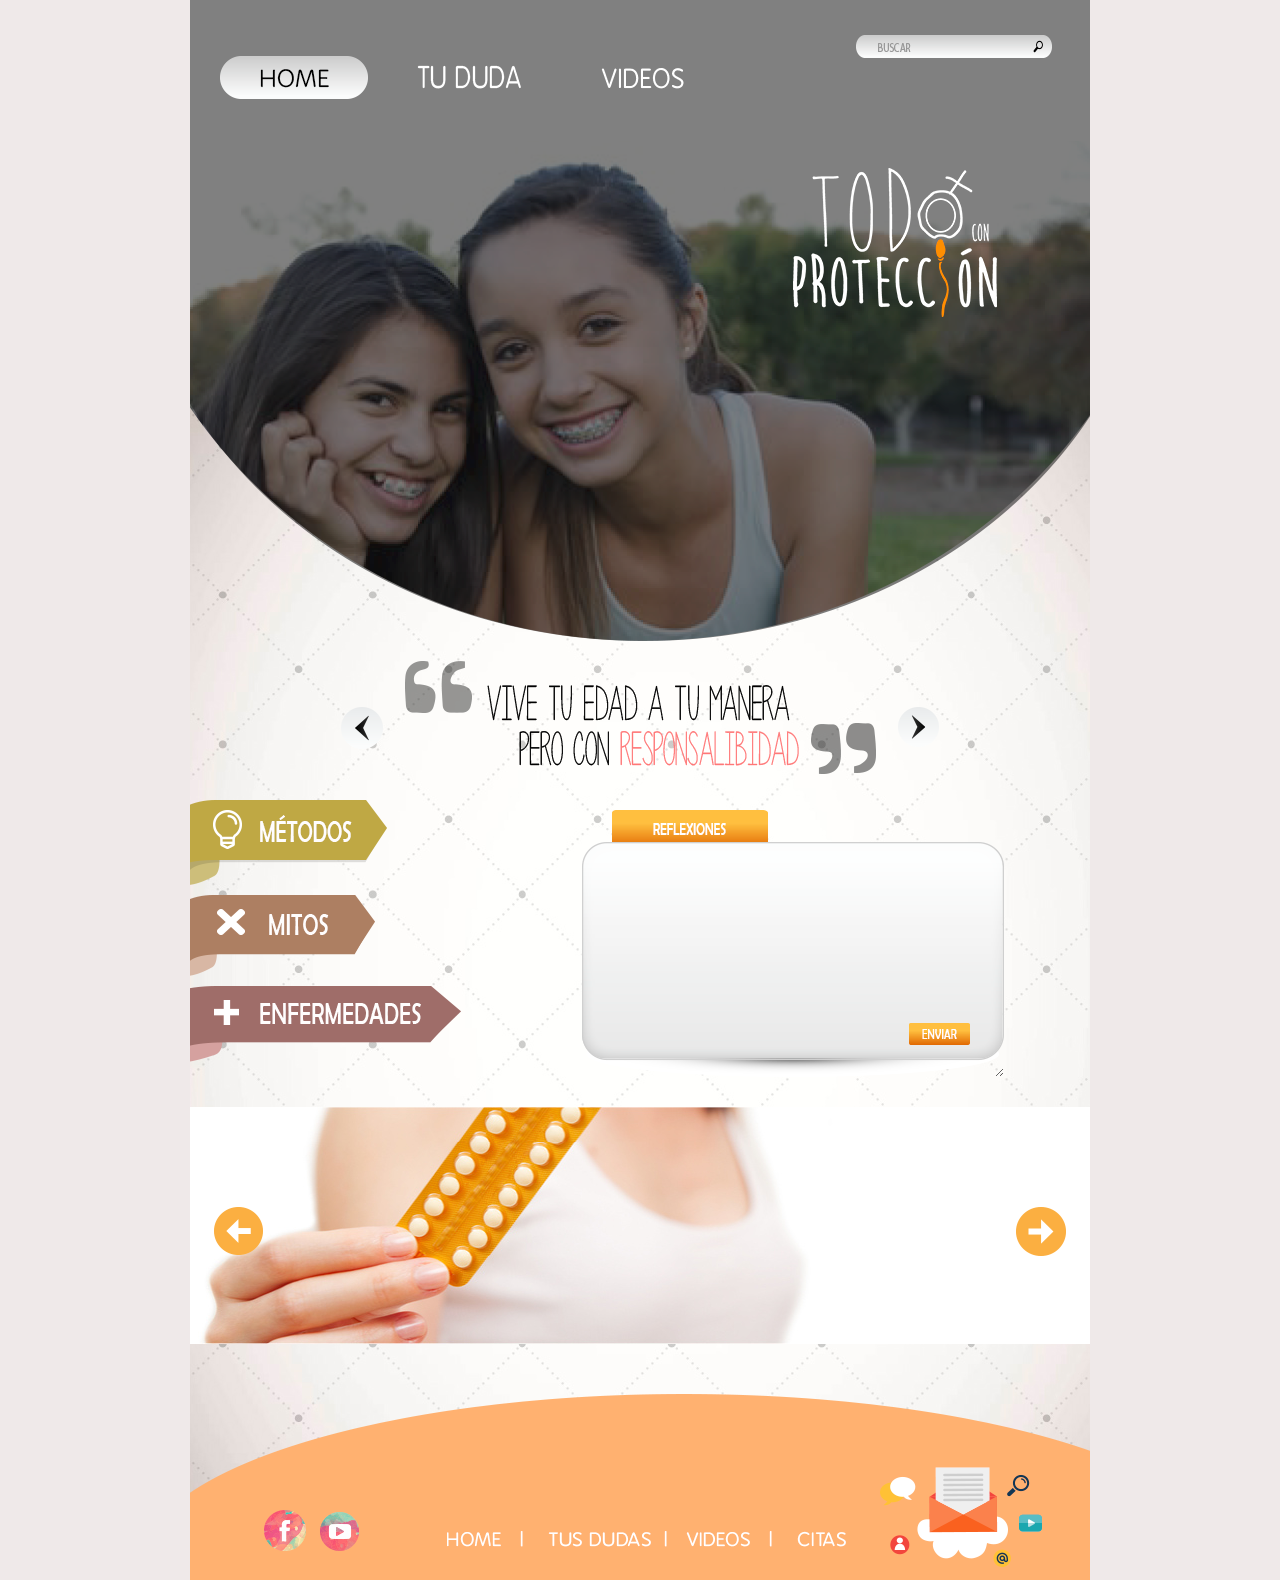
<file: index.html>
<!DOCTYPE html PUBLIC "-//W3C//DTD XHTML 1.0 Transitional//EN" "http://www.w3.org/TR/xhtml1/DTD/xhtml1-transitional.dtd">
<html xmlns="http://www.w3.org/1999/xhtml">
<head>
    <meta http-equiv="Content-Type" content="text/html; charset=utf-8"/>
    <title>Todo con Protección</title>
    <link rel="stylesheet" href="css/style.css">
    <!--<link rel="stylesheet" href="css/flexslider.css">-->
</head>

<body>
<div class="wrapper">
    <div class="header">
        <div class="nav">
            <a href="index.html" class="btnHome on"></a>
            <a href="duda.html" class="btnDuda"></a>
            <a href="videos.html" class="btnVideos"></a>
        </div>
    </div>
    <div class="contFrases">
        <div class="flexslider">
            <ul class="slides">
                <li><img src="images/frase0.png"/></li>
                <li><img src="images/frase1.png"/></li>
                <li><img src="images/frase2.png"/></li>
                <li><img src="images/frase3.png"/></li>
            </ul>
        </div>

    </div>
    <div class="contDataMenu">
      <div class="menuIzq">
          <a href="metodos.html" class="btnMetodos"></a>
          <a href="mitos.html" class="btnMitos"></a>
          <a href="enfermedades.html" class="btnEnfermedades"></a>
      </div>
      <div class="contMensaje">
          <div class="txtReflexion"></div>
          <textarea name="" id="" class="textarea"></textarea>
          <div class="btnEnviar"></div>
      </div>
    </div>
    <div class="contSlideFoot">
        <div class="flexslider2">
            <ul class="slides">
                <li><img src="images/slide1.jpg"/></li>
                <li><img src="images/slide2.jpg"/></li>
                <li><img src="images/slide3.jpg"/></li>
                <li><img src="images/slide4.jpg"/></li>
            </ul>
        </div>

    </div>
    <div class="footer">
        <img src="images/footer.png" alt=""/>
    </div>
    <div class="clearFix"></div>
</div>
<script src="js/jquery.min.js"></script>
<script src="js/jquery.flexslider.js"></script>
<script src="js/init.js"></script>
</body>
</html>
</file>
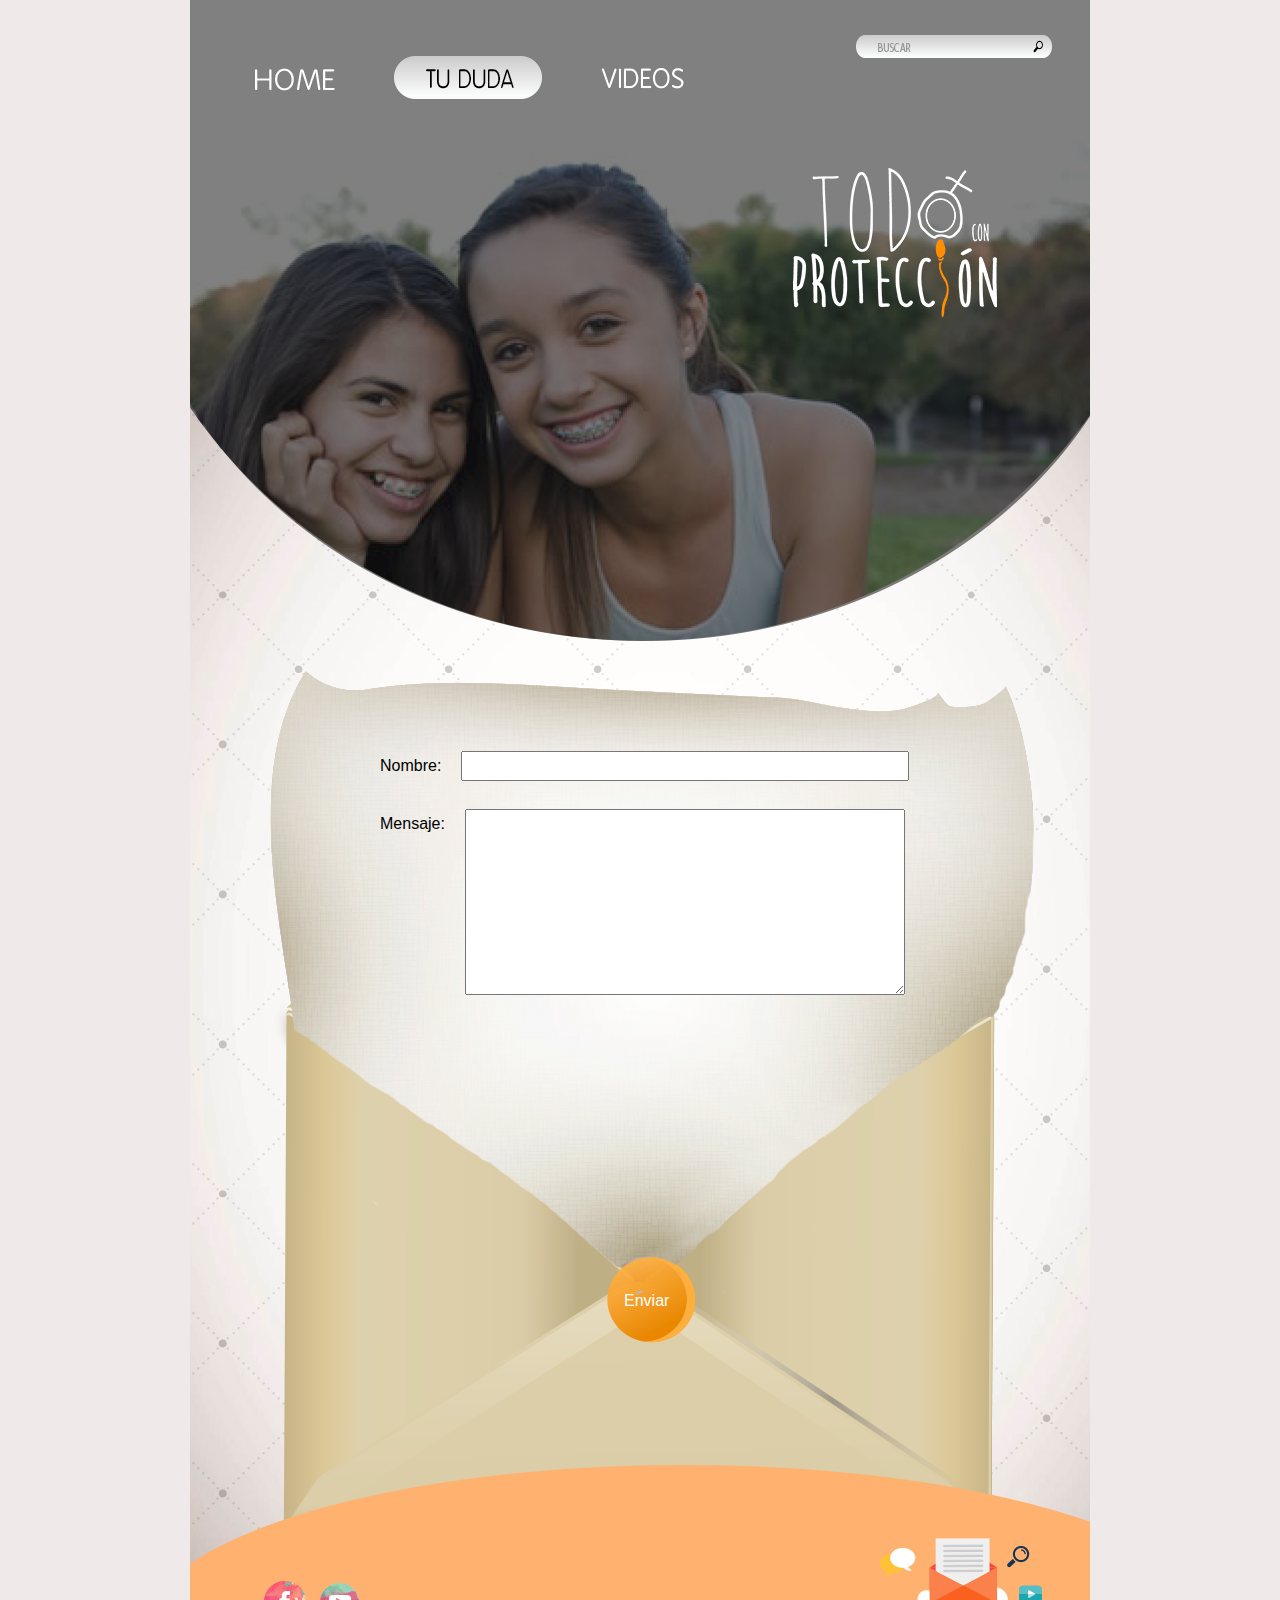
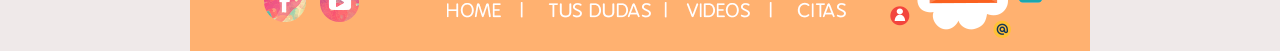
<file: duda.html>
<!DOCTYPE html PUBLIC "-//W3C//DTD XHTML 1.0 Transitional//EN" "http://www.w3.org/TR/xhtml1/DTD/xhtml1-transitional.dtd">
<html xmlns="http://www.w3.org/1999/xhtml">
<head>
    <meta http-equiv="Content-Type" content="text/html; charset=utf-8"/>
    <title>Todo con Protección</title>
    <link rel="stylesheet" href="css/style.css">
    <!--<link rel="stylesheet" href="css/flexslider.css">-->
</head>

<body>
<div class="wrapper">
    <div class="header">
        <div class="nav">
            <a href="index.html" class="btnHome"></a>
            <a href="duda.html" class="btnDuda on"></a>
            <a href="videos.html" class="btnVideos"></a>
        </div>
    </div>
    <div class="contForm">
         <div class="row">
             <div class="txt">Nombre:</div>
             <input type="text"/>
         </div>
        <div class="row">
            <div class="txt">Mensaje:</div>
            <textarea class="areaDuda"></textarea>
        </div>
        <div class="btnEnviar2">Enviar</div>
    </div>

    <div class="footer">
        <img src="images/footer.png" alt=""/>
    </div>
    <div class="clearFix"></div>
</div>
<script src="js/jquery.min.js"></script>
<script src="js/jquery.flexslider.js"></script>
<script src="js/init.js"></script>
</body>
</html>
</file>
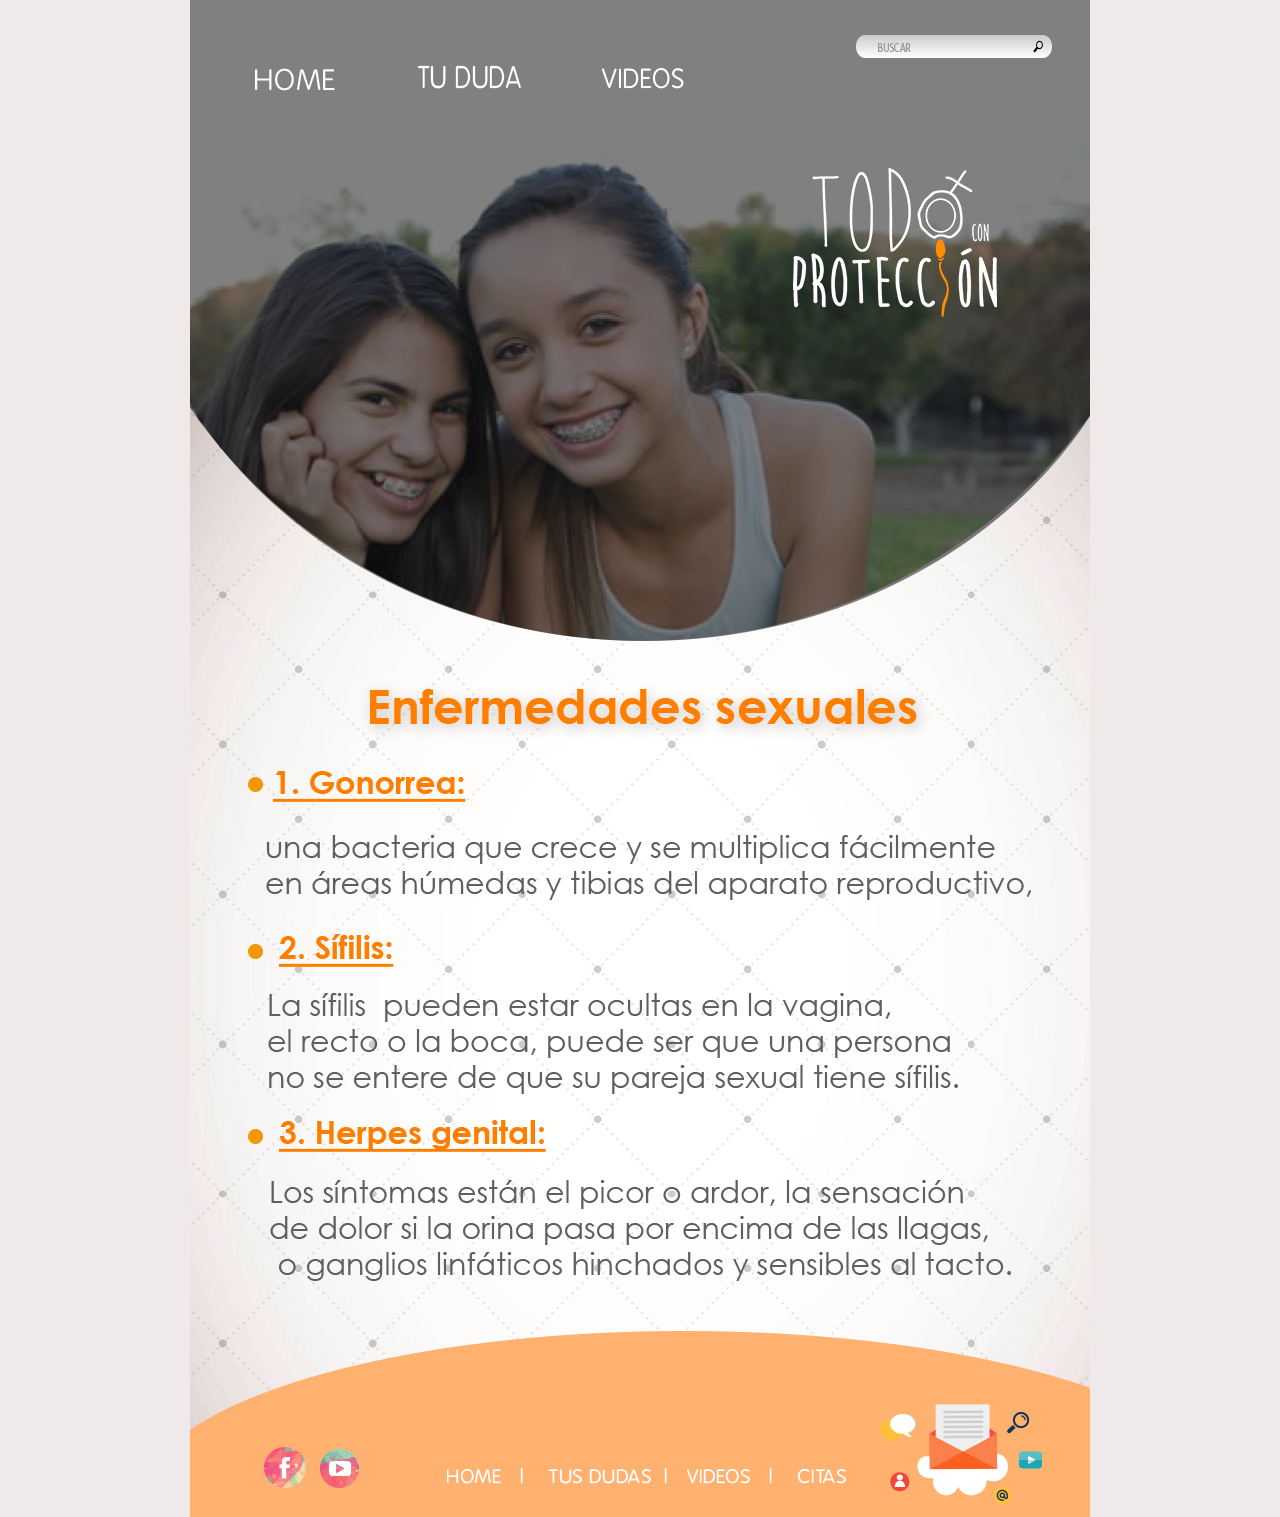
<file: enfermedades.html>
<!DOCTYPE html PUBLIC "-//W3C//DTD XHTML 1.0 Transitional//EN" "http://www.w3.org/TR/xhtml1/DTD/xhtml1-transitional.dtd">
<html xmlns="http://www.w3.org/1999/xhtml">
<head>
    <meta http-equiv="Content-Type" content="text/html; charset=utf-8"/>
    <title>Todo con Protección</title>
    <link rel="stylesheet" href="css/style.css">
    <!--<link rel="stylesheet" href="css/flexslider.css">-->
</head>

<body>
<div class="wrapper">
    <div class="header">
        <div class="nav">
            <a href="index.html" class="btnHome"></a>
            <a href="duda.html" class="btnDuda"></a>
            <a href="videos.html" class="btnVideos"></a>
        </div>
    </div>

    <div class="contImg">
        <img src="images/enfermedades.png" alt=""/>

    </div>

    <div class="footer">
        <img src="images/footer.png" alt=""/>
    </div>
    <div class="clearFix"></div>
</div>
<script src="js/jquery.min.js"></script>
<script src="js/jquery.flexslider.js"></script>
<script src="js/init.js"></script>
</body>
</html>
</file>
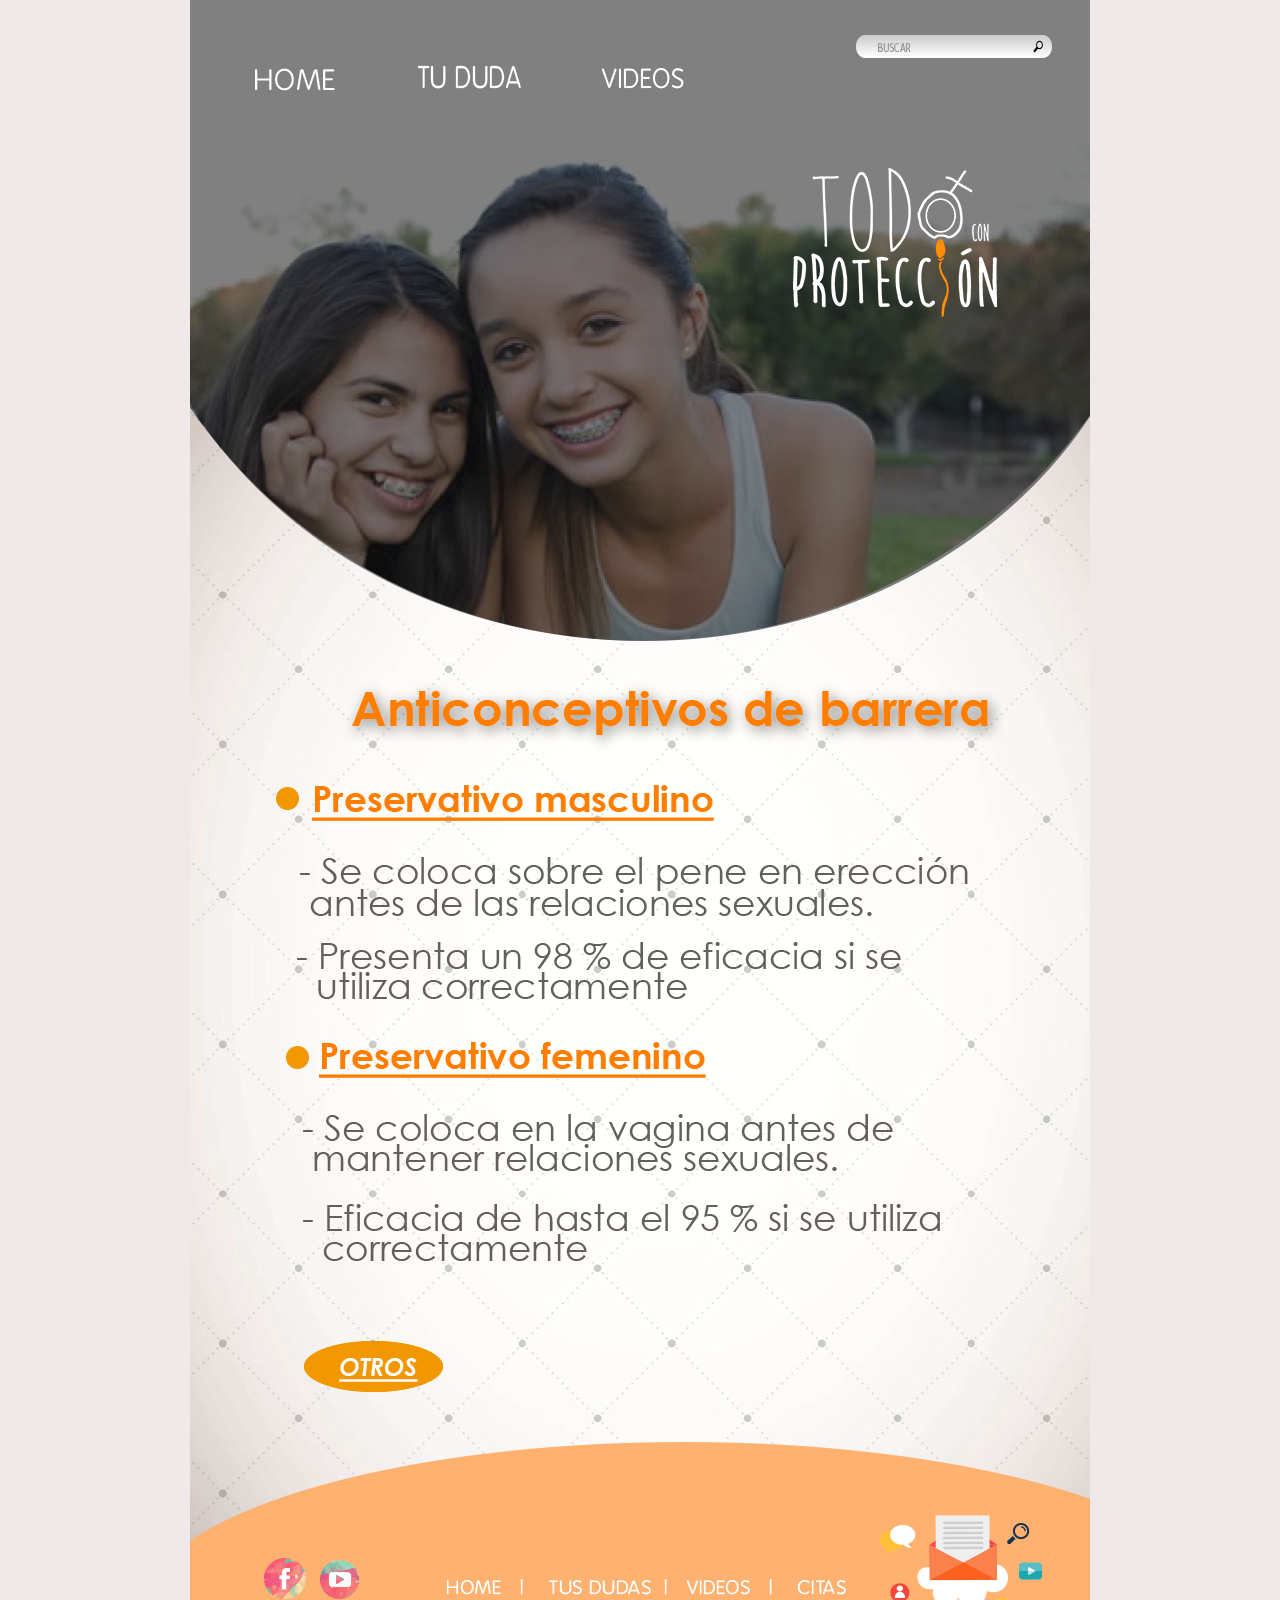
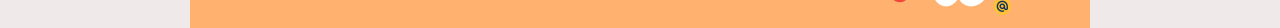
<file: metodos.html>
<!DOCTYPE html PUBLIC "-//W3C//DTD XHTML 1.0 Transitional//EN" "http://www.w3.org/TR/xhtml1/DTD/xhtml1-transitional.dtd">
<html xmlns="http://www.w3.org/1999/xhtml">
<head>
    <meta http-equiv="Content-Type" content="text/html; charset=utf-8"/>
    <title>Todo con Protección</title>
    <link rel="stylesheet" href="css/style.css">
    <!--<link rel="stylesheet" href="css/flexslider.css">-->
</head>

<body>
<div class="wrapper">
    <div class="header">
        <div class="nav">
            <a href="index.html" class="btnHome"></a>
            <a href="duda.html" class="btnDuda"></a>
            <a href="videos.html" class="btnVideos"></a>
        </div>
    </div>

    <div class="contImg">
        <img src="images/imgMetodos1.png" alt=""/>
        <a href="metodos2.html" class="btnOtros"></a>
    </div>

    <div class="footer">
        <img src="images/footer.png" alt=""/>
    </div>
    <div class="clearFix"></div>
</div>
<script src="js/jquery.min.js"></script>
<script src="js/jquery.flexslider.js"></script>
<script src="js/init.js"></script>
</body>
</html>
</file>
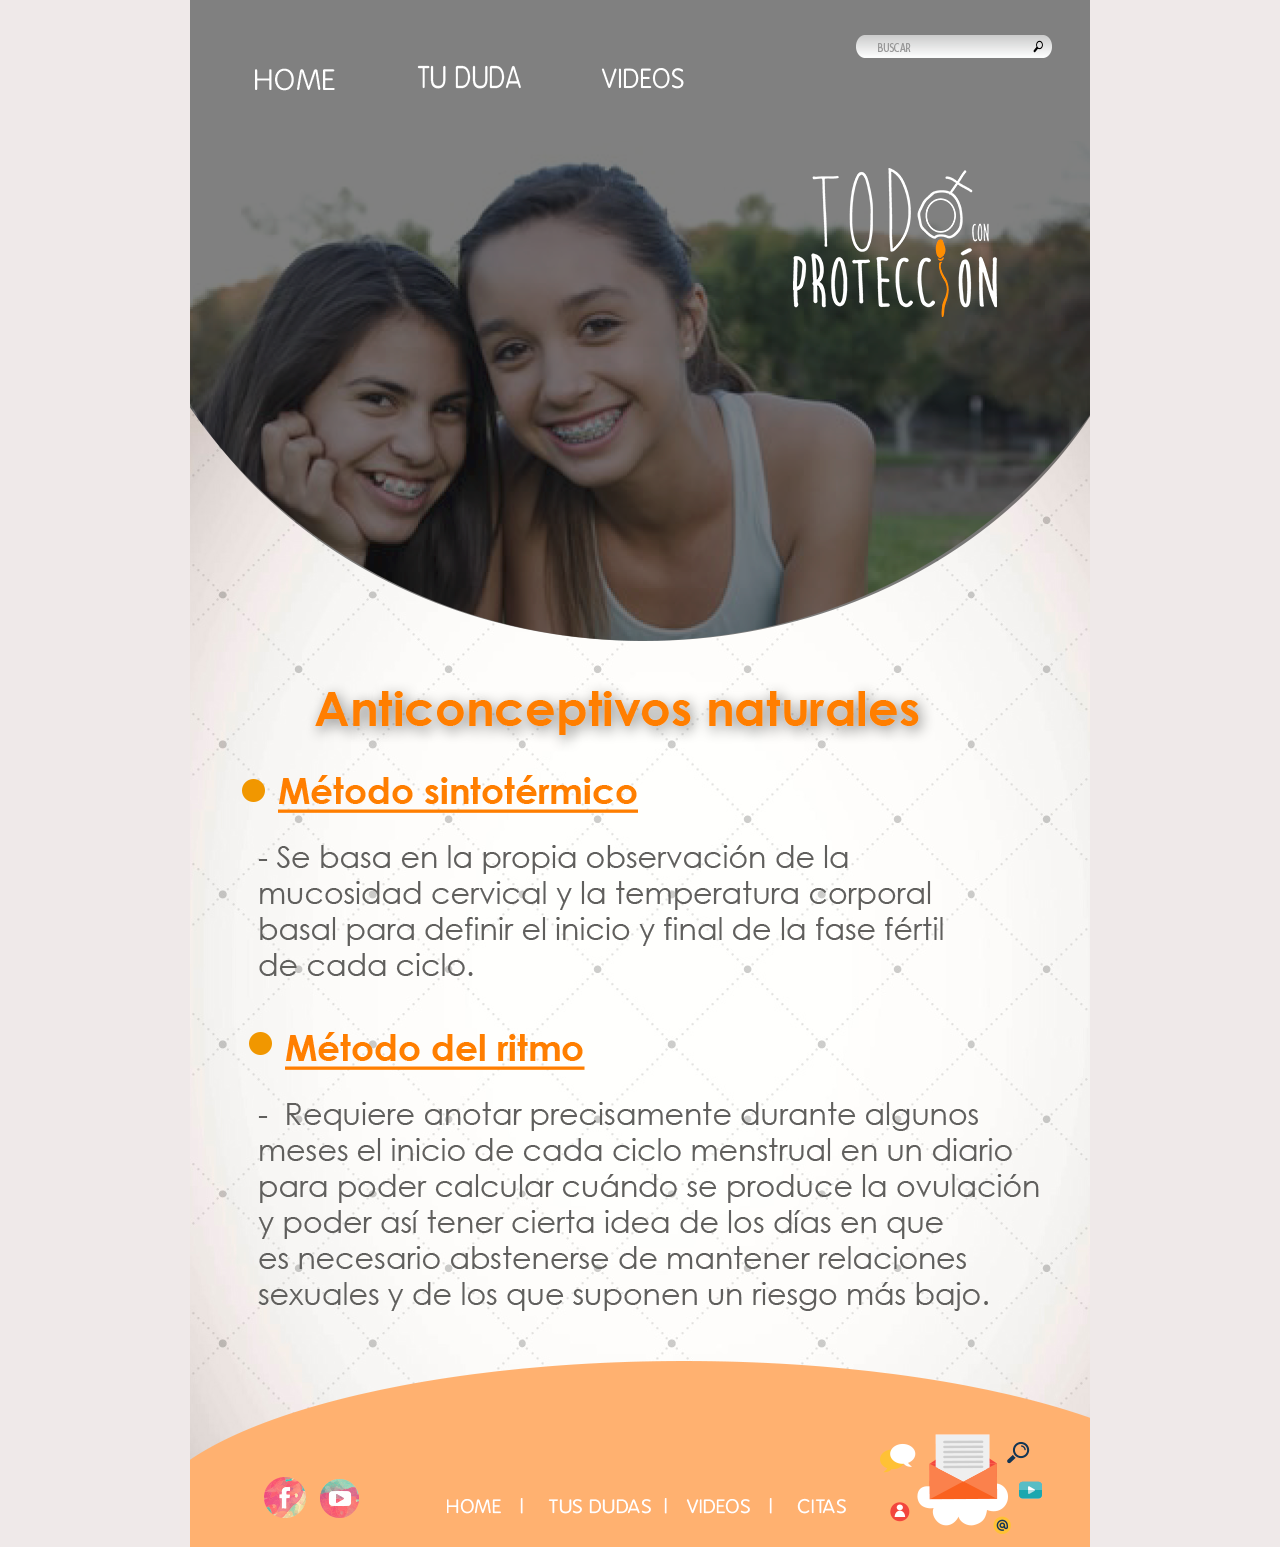
<file: metodos2.html>
<!DOCTYPE html PUBLIC "-//W3C//DTD XHTML 1.0 Transitional//EN" "http://www.w3.org/TR/xhtml1/DTD/xhtml1-transitional.dtd">
<html xmlns="http://www.w3.org/1999/xhtml">
<head>
    <meta http-equiv="Content-Type" content="text/html; charset=utf-8"/>
    <title>Todo con Protección</title>
    <link rel="stylesheet" href="css/style.css">
    <!--<link rel="stylesheet" href="css/flexslider.css">-->
</head>

<body>
<div class="wrapper">
    <div class="header">
        <div class="nav">
            <a href="index.html" class="btnHome"></a>
            <a href="duda.html" class="btnDuda"></a>
            <a href="videos.html" class="btnVideos"></a>
        </div>
    </div>

    <div class="contImg">
        <img src="images/imgMetodos2.png" alt=""/>
        <!--<a href="#" class="btnOtros"></a>-->
    </div>

    <div class="footer">
        <img src="images/footer.png" alt=""/>
    </div>
    <div class="clearFix"></div>
</div>
<script src="js/jquery.min.js"></script>
<script src="js/jquery.flexslider.js"></script>
<script src="js/init.js"></script>
</body>
</html>
</file>
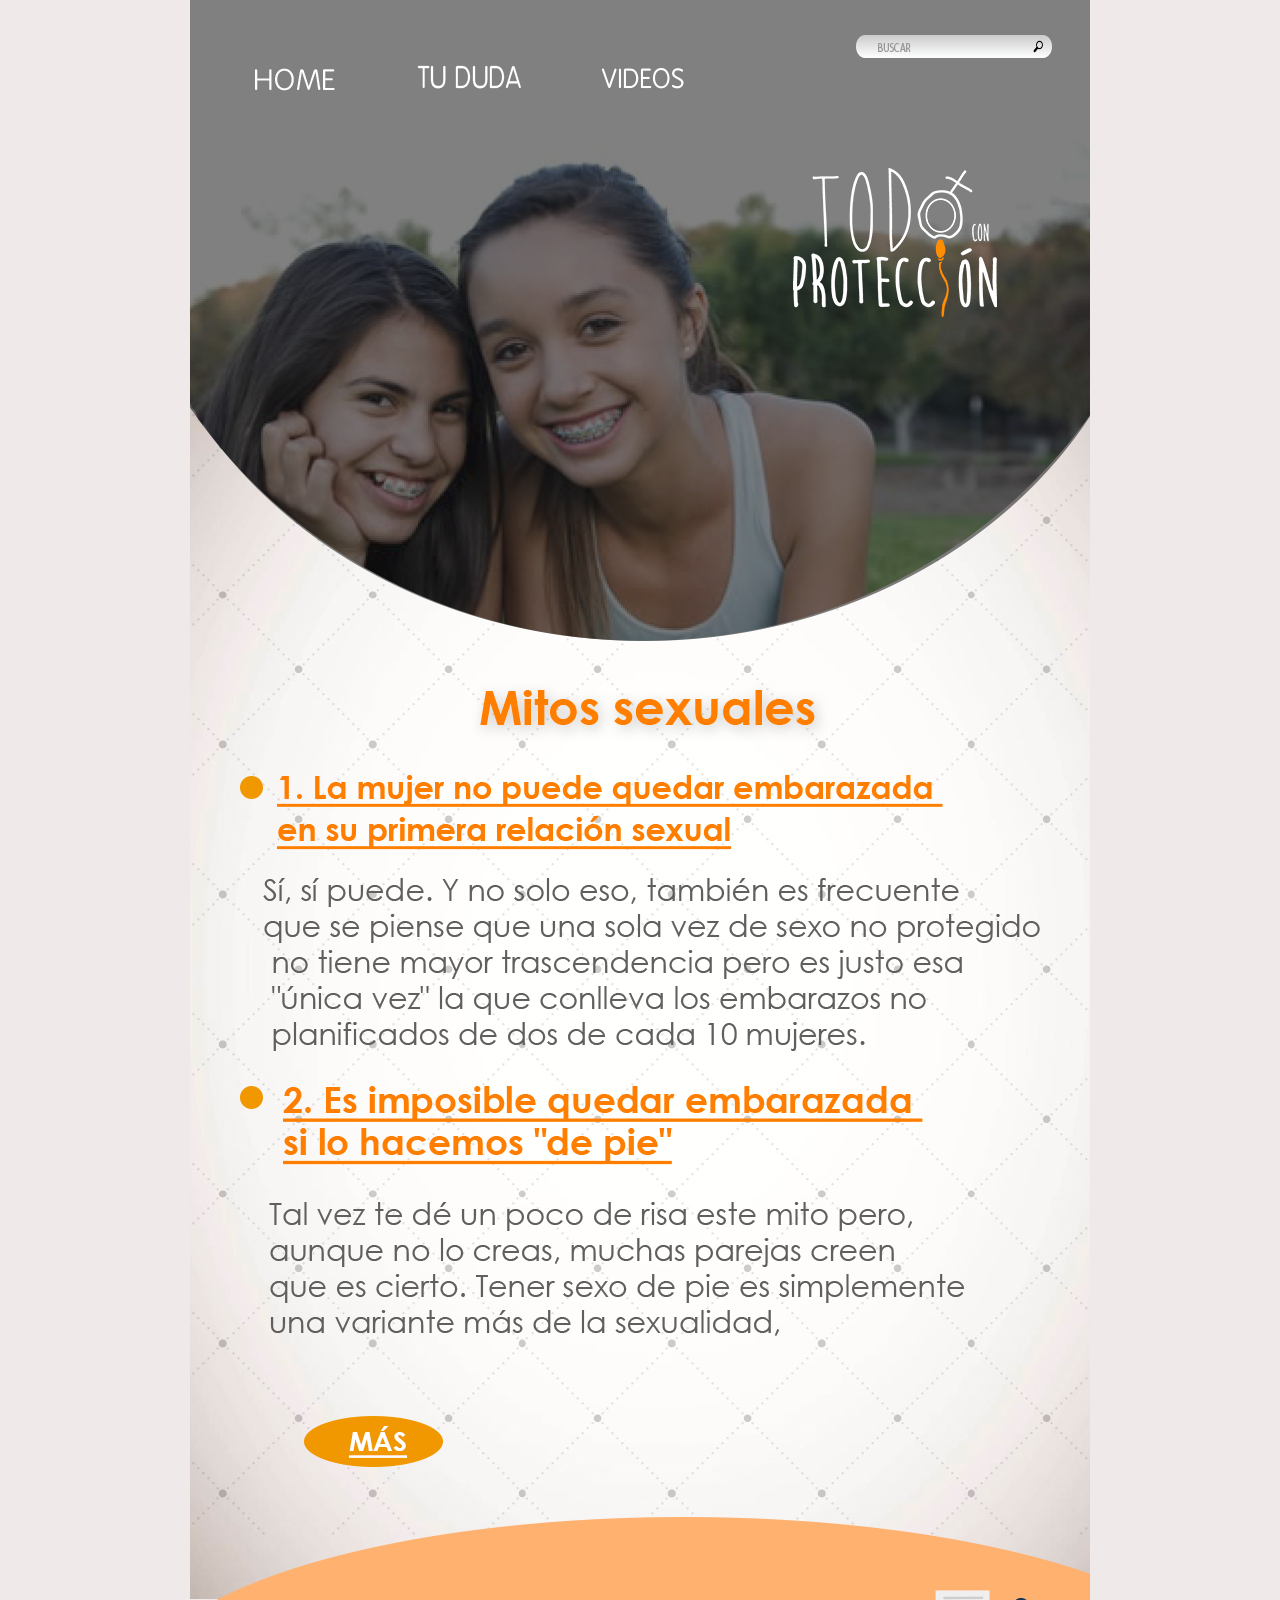
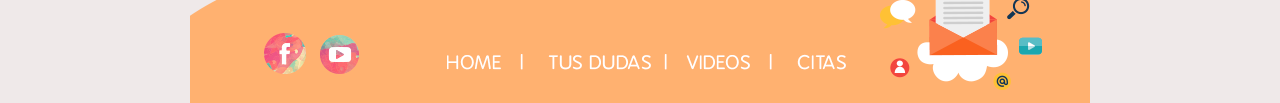
<file: mitos.html>
<!DOCTYPE html PUBLIC "-//W3C//DTD XHTML 1.0 Transitional//EN" "http://www.w3.org/TR/xhtml1/DTD/xhtml1-transitional.dtd">
<html xmlns="http://www.w3.org/1999/xhtml">
<head>
    <meta http-equiv="Content-Type" content="text/html; charset=utf-8"/>
    <title>Todo con Protección</title>
    <link rel="stylesheet" href="css/style.css">
    <!--<link rel="stylesheet" href="css/flexslider.css">-->
</head>

<body>
<div class="wrapper">
    <div class="header">
        <div class="nav">
            <a href="index.html" class="btnHome"></a>
            <a href="duda.html" class="btnDuda"></a>
            <a href="videos.html" class="btnVideos"></a>
        </div>
    </div>

    <div class="contImg">
        <img src="images/mitos.png" alt=""/>
        <a href="http://www2.esmas.com/salud/sexualidad/644246/10-mitos-sexuales-principiantes/" target="_blank" class="btnMas"></a>
    </div>

    <div class="footer">
        <img src="images/footer.png" alt=""/>
    </div>
    <div class="clearFix"></div>
</div>
<script src="js/jquery.min.js"></script>
<script src="js/jquery.flexslider.js"></script>
<script src="js/init.js"></script>
</body>
</html>
</file>
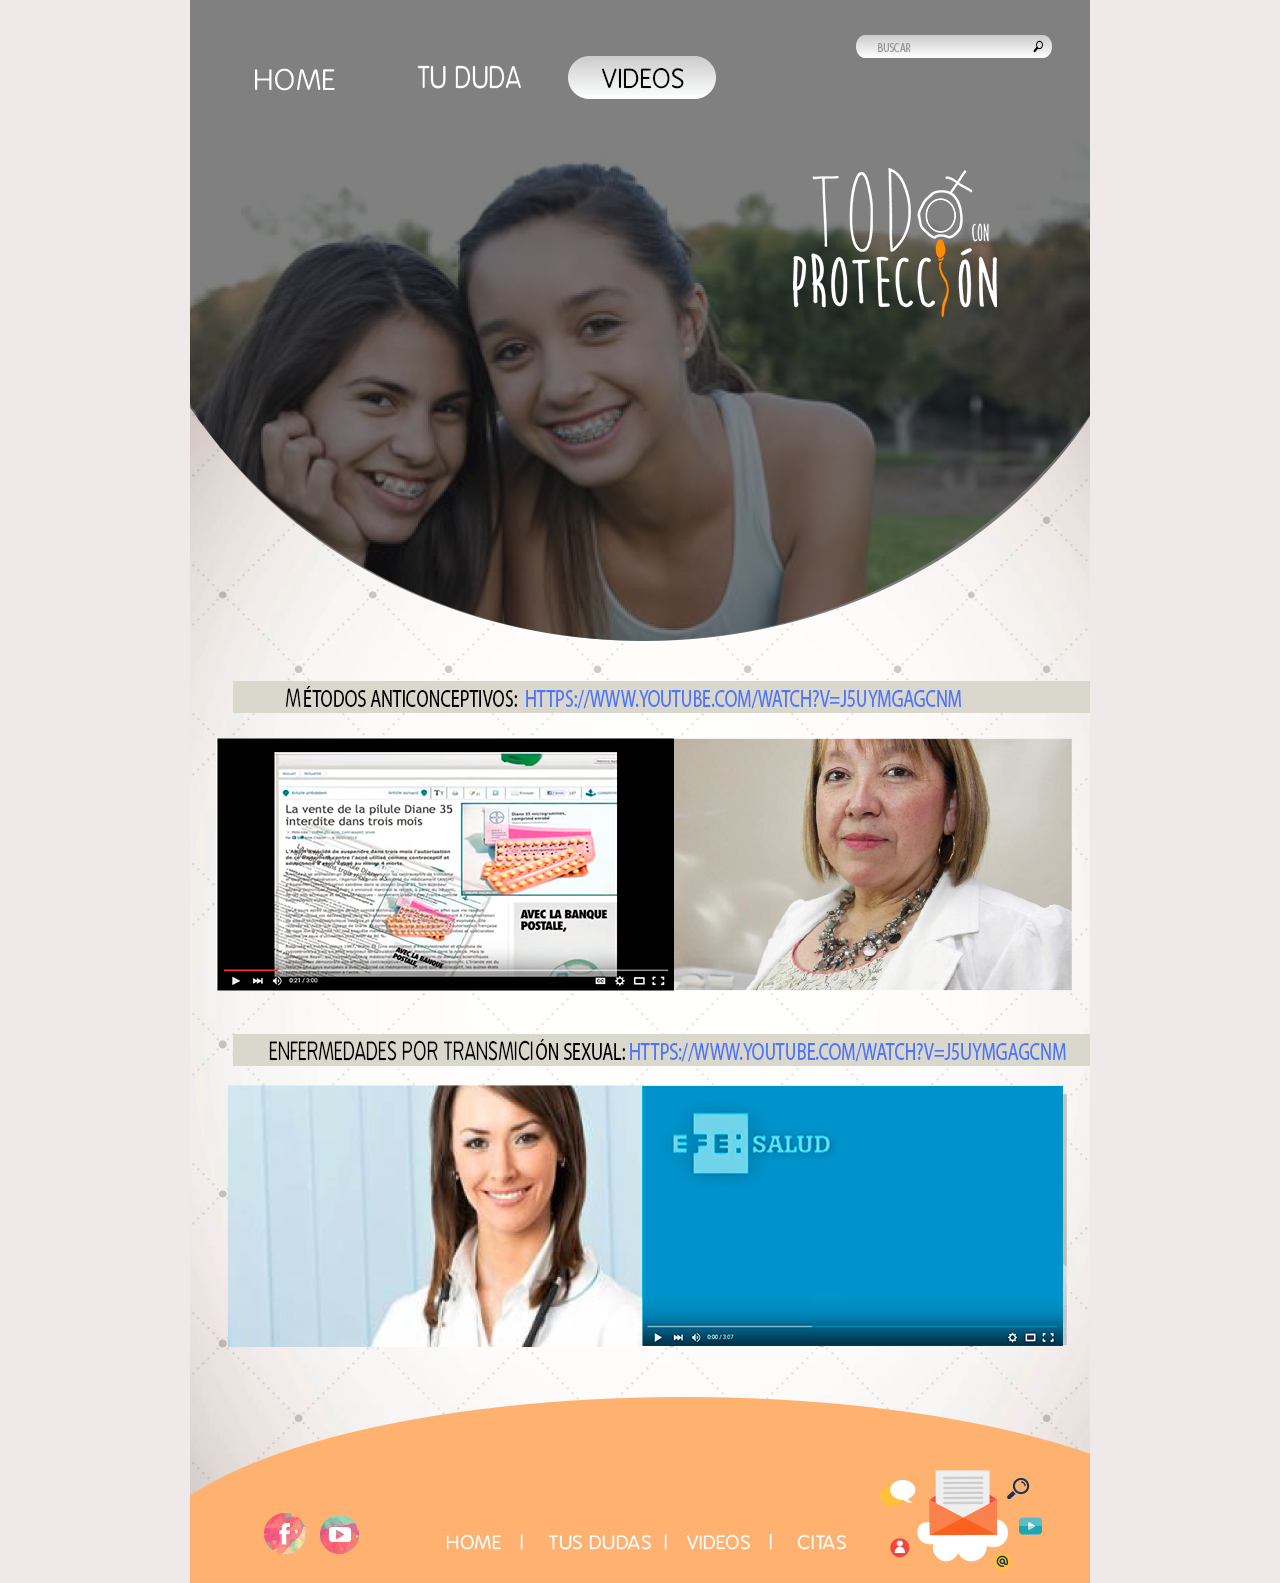
<file: videos.html>
<!DOCTYPE html PUBLIC "-//W3C//DTD XHTML 1.0 Transitional//EN" "http://www.w3.org/TR/xhtml1/DTD/xhtml1-transitional.dtd">
<html xmlns="http://www.w3.org/1999/xhtml">
<head>
    <meta http-equiv="Content-Type" content="text/html; charset=utf-8"/>
    <title>Todo con Protección</title>
    <link rel="stylesheet" href="css/style.css">
    <!--<link rel="stylesheet" href="css/flexslider.css">-->
</head>

<body>
<div class="wrapper">
    <div class="header">
        <div class="nav">
            <a href="index.html" class="btnHome"></a>
            <a href="duda.html" class="btnDuda"></a>
            <a href="videos.html" class="btnVideos on"></a>
        </div>
    </div>

    <div class="contVideo">
        <img src="images/imgVideos.png" alt=""/>
    </div>

    <div class="footer">
        <img src="images/footer.png" alt=""/>
    </div>
    <div class="clearFix"></div>
</div>
<script src="js/jquery.min.js"></script>
<script src="js/jquery.flexslider.js"></script>
<script src="js/init.js"></script>
</body>
</html>
</file>
<file: css/style.css>
/**
*  @description [description]
*  @author [author]
*  @version [version]
*  @copyright [description]
*
*/

html, body, div, span, applet, object, iframe,
h1, h2, h3, h4, h5, h6, p, blockquote, pre,
a, abbr, acronym, address, big, cite, code,
del, dfn, em, font, img, ins, kbd, q, s, samp,
small, strike, strong, sub, sup, tt, var,
dl, dt, dd, ol, ul, li,
fieldset, form, label, legend,
table, caption, tbody, tfoot, thead, tr, th, td {
    margin: 0;
    padding: 0;
    outline: 0;
    font-weight: inherit;
    font-style: inherit;
    font-size: 100%;
    font-family: inherit;
    vertical-align: baseline;
}

:focus {
    outline: 0;
}

body {
    line-height: 1;
    color: black;

}

ol, ul {
    list-style: none;
}

blockquote:before, blockquote:after,
q:before, q:after {
    content: "";
}

blockquote, q {
    quotes: "" "";
}

body {
    background: #efe9e9;
    margin: 0;
    padding: 0;
}

a {
    cursor: pointer;
    display: block;
}

.wrapper {
    background: url(../images/bgWrapper.jpg) no-repeat 0 276px;
    width: 900px;
    height: auto;
    margin: 0 auto;
    position: relative;
}

.header {
    background: url(../images/bgHeader.png) no-repeat;
    width: 900px;
    height: 641px;
}

.nav {
    margin: 56px 0 0 30px;
    float: left;
}

.btnHome {
    background: url(../images/btnHome.png) no-repeat 0 bottom;
    width: 148px;
    height: 43px;
    float: left;
    margin-right: 26px;
}

.btnHome:hover {
    background-position: top;
}

.btnDuda {
    background: url(../images/btnTuDuda.png) no-repeat 0 bottom;
    width: 148px;
    height: 43px;
    float: left;
    margin-right: 26px;
}

.btnDuda:hover {
    background-position: top;
}

.btnVideos {
    background: url(../images/btnVideos.png) no-repeat 0 bottom;
    width: 148px;
    height: 43px;
    float: left;
}

.btnVideos:hover {
    background-position: top;
}

.contFrases {
    margin: 20px auto 26px;
    width: 471px;
}

.contSlideFoot {
    margin-top: 30px;
    width: 900px;
    clear: both;
    float: left;
}

.flexslider {
    position: relative;
}

.flexslider .flex-prev {
    background: url(../images/fleIsqui.png) no-repeat;
    width: 42px;
    height: 42px;
    position: absolute;
    text-indent: 9999px;
    top: 46px;
    left: -64px;
}

.flexslider .flex-next {
    background: url(../images/fleDer.png) no-repeat;
    width: 42px;
    height: 40px;
    position: absolute;
    text-indent: 9999px;
    top: 46px;
    right: -64px;
}

.flexslider2 {
    position: relative;
}

.flexslider2 .flex-prev {
    background: url(../images/fleIzqui2.png) no-repeat;
    width: 49px;
    height: 48px;
    position: absolute;
    top: 100px;
    left: 24px;
}

.flexslider2 .flex-next {
    background: url(../images/fleDer2.png) no-repeat;
    width: 50px;
    height: 49px;
    position: absolute;
    top: 100px;
    right: 24px;
}

.contDataMenu {
    width: 100%;
    clear: both;
    float: left;
}

.menuIzq {
    float: left;
}

.contMensaje {
    float: right;
    position: relative;
}

.btnMetodos {
    background: url(../images/btnMetodos.png) no-repeat;
    width: 197px;
    height: 85px;
    float: left;
    margin-bottom: 10px;
}

.btnMitos {
    background: url(../images/btnMitos.png) no-repeat;
    width: 185px;
    height: 81px;
    float: left;
    margin-bottom: 10px;
    clear: left;
}

.btnEnfermedades {
    background: url(../images/btnEnfermedades.png) no-repeat;
    width: 271px;
    height: 76px;
    float: left;
    margin-bottom: 10px;
    clear: left;
}

.txtReflexion {
    background: url(../images/txtReflexion.png) no-repeat;
    width: 156px;
    height: 32px;
    position: absolute;
    top: 10px;
    left: 30px;
}

.btnEnviar {
    background: url(../images/btnEnviar.png) no-repeat;
    width: 61px;
    height: 22px;
    position: absolute;
    bottom: 32px;
    right: 120px;
    cursor: pointer;
}

.textarea {
    background: url(../images/bgTextBox.png) no-repeat;
    width: 422px;
    height: 235px;
    border: 0;
    padding: 40px;
    box-sizing: border-box;
    font: 13px "Arial";
    color: #404040;
    margin-right: 86px;
    margin-top: 42px;
}

.footer {
    margin-top: 50px;
    clear: both;
    float: left;
}

.clearFix:after {
    clear: both;
    display: table;
    content: " "
}

.clearFix:before {
    display: table;
    content: " "
}

.contForm {
    background: url(../images/bgForm.png) no-repeat;
    width: 764px;
    height: 864px;
    margin-bottom: -200px;
    margin-left: 80px;
    margin-top: 30px;
    padding: 80px 0 0 110px;
}

.txt {
    float: left;
    margin-right: 20px;
    font-family: arial;
    font-size: 16px;
    color: #000;
    line-height: 30px;
}

input {
    width: 440px;
    height: 24px;
    float: left;
    font-family: arial;
    font-size: 16px;
    color: #000;
    margin-bottom: 28px;
}

.areaDuda {
    width: 440px;
    height: 186px;
    float: left;
    font-family: arial;
    font-size: 16px;
    color: #000;
    padding: 20px;
    box-sizing: border-box;
}

.row {
    float: left;
 clear: both;
}

.btnEnviar2{
    font-family: arial;
    font-size: 16px;
    color: #fff;
    float: left;
    clear: both;
    margin-top: 298px;
    margin-left: 244px;
    cursor: pointer;
}

.contVideo{
    margin-top: 40px;
    float: right;
}

.on{
    background-position: top !important;
}

.contImg{
    margin-top: 40px;
    width: 100%;
    text-align: center;
}


.btnOtros{
    background: url(../images/btnOtros.png) no-repeat;
    width: 139px;
    height: 51px;
    cursor: pointer;
    clear: both;
    margin-top: 80px;
    margin-left: 114px;
}

.btnMas{
    background: url(../images/btnMas.png) no-repeat;
    width: 139px;
    height: 51px;
    cursor: pointer;
    clear: both;
    margin-top: 80px;
    margin-left: 114px;
}
</file>
